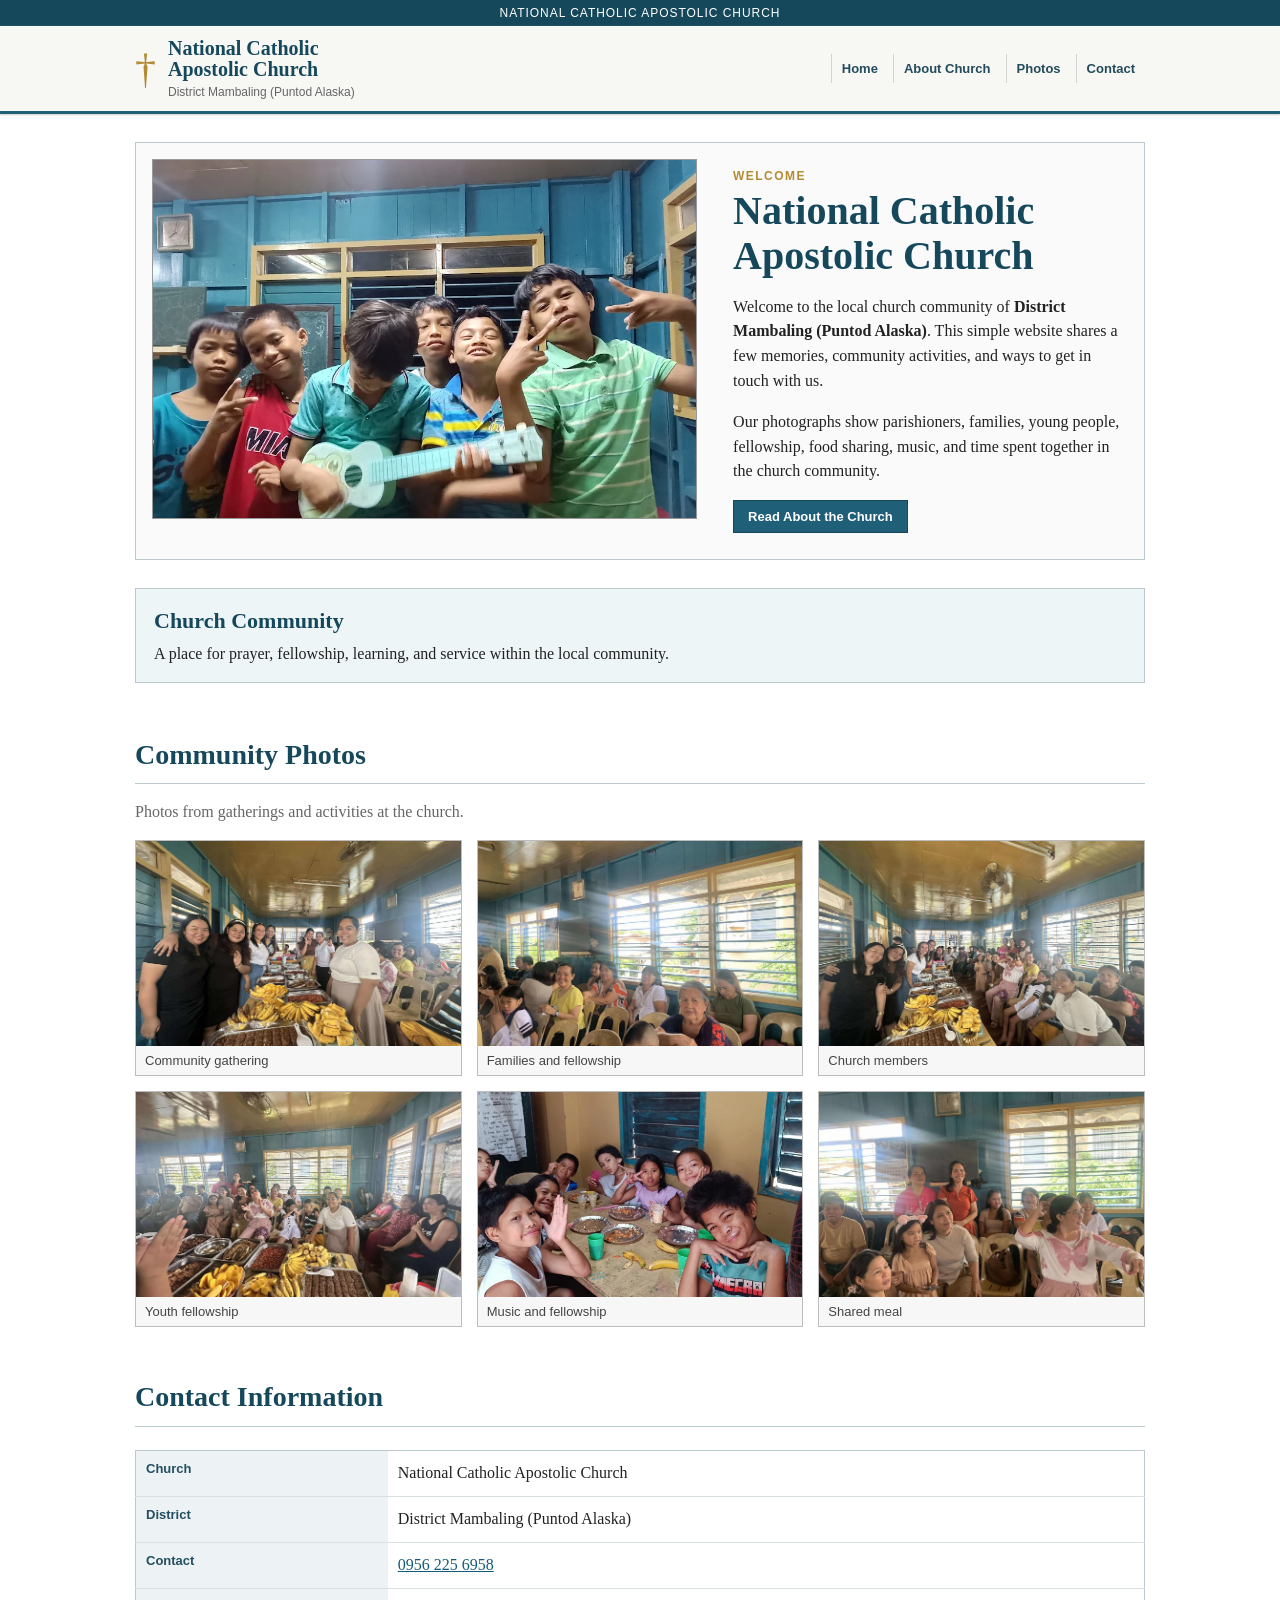
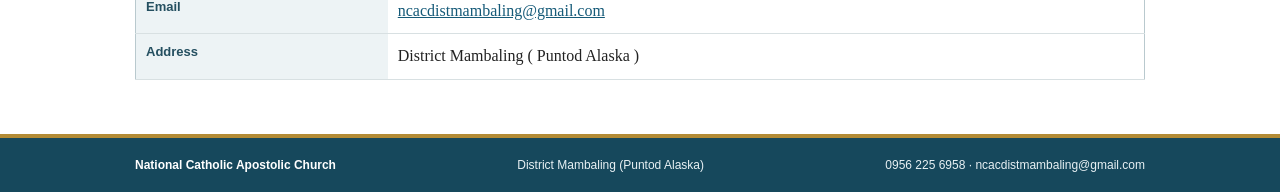
<file: index.html>
<!doctype html>
<html lang="en">
<head>
<meta charset="utf-8">
<meta name="viewport" content="width=device-width, initial-scale=1">
<meta name="description" content="National Catholic Apostolic Church — District Mambaling (Puntod Alaska).">
<title>National Catholic Apostolic Church | District Mambaling</title>
<link rel="stylesheet" href="styles.css">
</head>
<body>
<div class="topbar">NATIONAL CATHOLIC APOSTOLIC CHURCH</div>

<header class="header">
  <div class="wrap header-inner">
    <div class="site-title"><span class="cross">†</span><div><strong>National Catholic<br>Apostolic Church</strong><small>District Mambaling (Puntod Alaska)</small></div></div>
    <nav>
      <a href="index.html">Home</a>
      <a href="about.html">About Church</a>
      <a href="#gallery">Photos</a>
      <a href="#contact">Contact</a>
    </nav>
  </div>
</header>

<main class="wrap">
  <section class="welcome">
    <div class="welcome-photo">
      <img src="church-community-02.webp" alt="Members and young people of the church community">
    </div>
    <div class="welcome-text">
      <p class="small-title">WELCOME</p>
      <h1>National Catholic Apostolic Church</h1>
      <p>Welcome to the local church community of <strong>District Mambaling (Puntod Alaska)</strong>. This simple website shares a few memories, community activities, and ways to get in touch with us.</p>
      <p>Our photographs show parishioners, families, young people, fellowship, food sharing, music, and time spent together in the church community.</p>
      <a class="button" href="about.html">Read About the Church</a>
    </div>
  </section>

  <section class="notice">
    <h2>Church Community</h2>
    <p>A place for prayer, fellowship, learning, and service within the local community.</p>
  </section>

  <section id="gallery" class="section">
    <h2>Community Photos</h2>
    <p class="intro">Photos from gatherings and activities at the church.</p>
    <div class="photo-grid">
      <figure><img src="church-community-01.webp" alt="Church community gathering"><figcaption>Community gathering</figcaption></figure>
      <figure><img src="church-community-03.webp" alt="Families gathered inside the church"><figcaption>Families and fellowship</figcaption></figure>
      <figure><img src="church-community-04.webp" alt="Church members together"><figcaption>Church members</figcaption></figure>
      <figure><img src="church-youth-01.webp" alt="Young people gathered together"><figcaption>Youth fellowship</figcaption></figure>
      <figure><img src="church-community-06.webp" alt="Community gathering with music"><figcaption>Music and fellowship</figcaption></figure>
      <figure><img src="church-community-08.webp" alt="Shared meal and community gathering"><figcaption>Shared meal</figcaption></figure>
    </div>
  </section>

  <section id="contact" class="contact section">
    <h2>Contact Information</h2>
    <table>
      <tr><th>Church</th><td>National Catholic Apostolic Church</td></tr>
      <tr><th>District</th><td>District Mambaling (Puntod Alaska)</td></tr>
      <tr><th>Contact</th><td><a href="tel:09562256958">0956 225 6958</a></td></tr>
      <tr><th>Email</th><td><a href="mailto:ncacdistmambaling@gmail.com">ncacdistmambaling@gmail.com</a></td></tr>
      <tr><th>Address</th><td>District Mambaling ( Puntod Alaska )</td></tr>
    </table>
  </section>
</main>

<footer>
  <div class="wrap footer-inner">
    <strong>National Catholic Apostolic Church</strong>
    <span>District Mambaling (Puntod Alaska)</span>
    <span>0956 225 6958 · ncacdistmambaling@gmail.com</span>
  </div>
</footer>
</body>
</html>
</file>
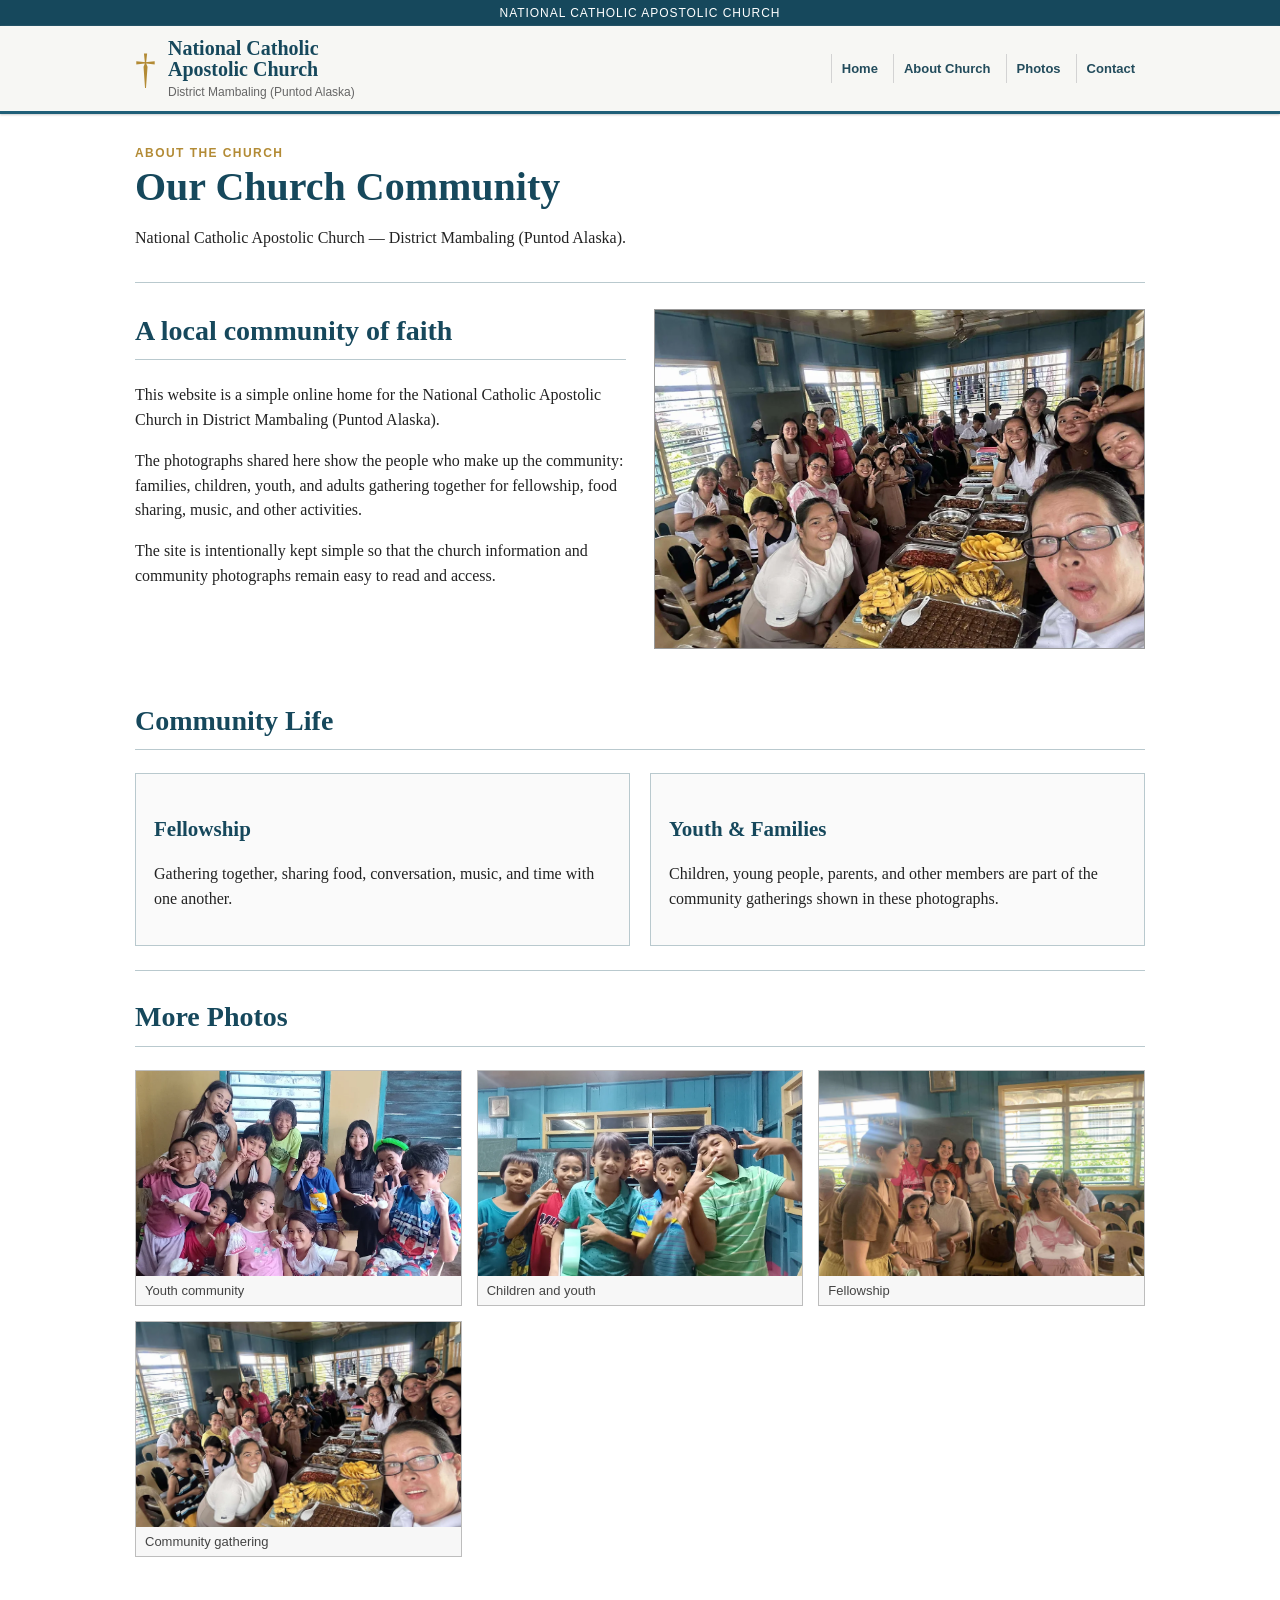
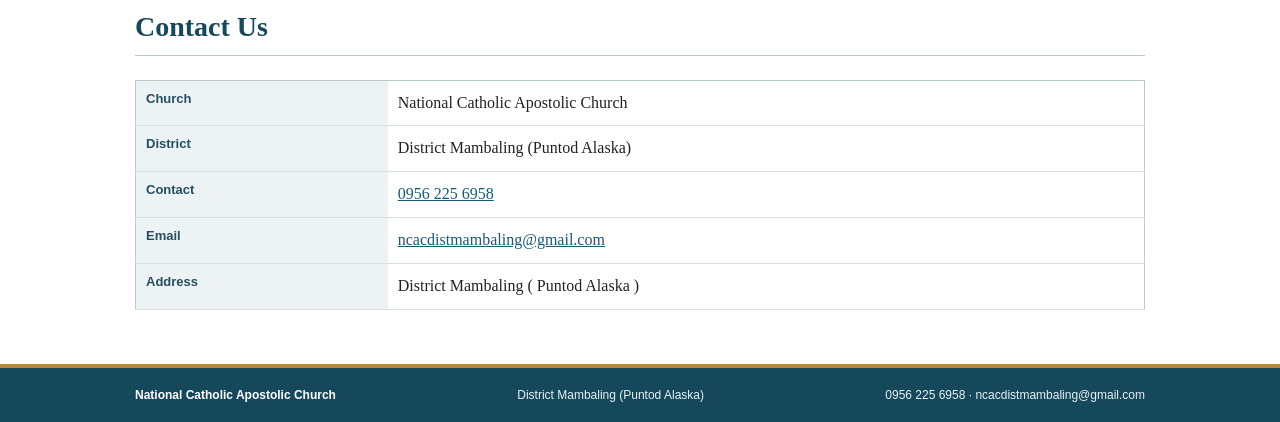
<file: about.html>
<!doctype html>
<html lang="en">
<head>
<meta charset="utf-8">
<meta name="viewport" content="width=device-width, initial-scale=1">
<meta name="description" content="About National Catholic Apostolic Church — District Mambaling (Puntod Alaska).">
<title>About Church | National Catholic Apostolic Church</title>
<link rel="stylesheet" href="styles.css">
</head>
<body>
<div class="topbar">NATIONAL CATHOLIC APOSTOLIC CHURCH</div>
<header class="header">
  <div class="wrap header-inner">
    <div class="site-title"><span class="cross">†</span><div><strong>National Catholic<br>Apostolic Church</strong><small>District Mambaling (Puntod Alaska)</small></div></div>
    <nav>
      <a href="index.html">Home</a>
      <a href="about.html">About Church</a>
      <a href="index.html#gallery">Photos</a>
      <a href="index.html#contact">Contact</a>
    </nav>
  </div>
</header>

<main class="wrap">
  <section class="page-heading">
    <p class="small-title">ABOUT THE CHURCH</p>
    <h1>Our Church Community</h1>
    <p>National Catholic Apostolic Church — District Mambaling (Puntod Alaska).</p>
  </section>

  <section class="about-layout">
    <div>
      <h2>A local community of faith</h2>
      <p>This website is a simple online home for the National Catholic Apostolic Church in District Mambaling (Puntod Alaska).</p>
      <p>The photographs shared here show the people who make up the community: families, children, youth, and adults gathering together for fellowship, food sharing, music, and other activities.</p>
      <p>The site is intentionally kept simple so that the church information and community photographs remain easy to read and access.</p>
    </div>
    <img src="church-community-05.webp" alt="Church members gathered inside the church">
  </section>

  <section class="section">
    <h2>Community Life</h2>
    <div class="two-column">
      <div>
        <h3>Fellowship</h3>
        <p>Gathering together, sharing food, conversation, music, and time with one another.</p>
      </div>
      <div>
        <h3>Youth & Families</h3>
        <p>Children, young people, parents, and other members are part of the community gatherings shown in these photographs.</p>
      </div>
    </div>
  </section>

  <section class="section photo-strip">
    <h2>More Photos</h2>
    <div class="photo-grid">
      <figure><img src="church-youth-02.webp" alt="Young people together"><figcaption>Youth community</figcaption></figure>
      <figure><img src="church-community-09.webp" alt="Children gathered together"><figcaption>Children and youth</figcaption></figure>
      <figure><img src="church-community-10.webp" alt="Church members together"><figcaption>Fellowship</figcaption></figure>
      <figure><img src="church-community-12.webp" alt="Church community gathering"><figcaption>Community gathering</figcaption></figure>
    </div>
  </section>

  <section id="contact" class="section contact">
    <h2>Contact Us</h2>
    <table>
      <tr><th>Church</th><td>National Catholic Apostolic Church</td></tr>
      <tr><th>District</th><td>District Mambaling (Puntod Alaska)</td></tr>
      <tr><th>Contact</th><td><a href="tel:09562256958">0956 225 6958</a></td></tr>
      <tr><th>Email</th><td><a href="mailto:ncacdistmambaling@gmail.com">ncacdistmambaling@gmail.com</a></td></tr>
      <tr><th>Address</th><td>District Mambaling ( Puntod Alaska )</td></tr>
    </table>
  </section>
</main>

<footer>
  <div class="wrap footer-inner">
    <strong>National Catholic Apostolic Church</strong>
    <span>District Mambaling (Puntod Alaska)</span>
    <span>0956 225 6958 · ncacdistmambaling@gmail.com</span>
  </div>
</footer>
</body>
</html>
</file>
<file: styles.css>
/* Simple, old-style church website */
:root{--blue:#1f5f78;--blue-dark:#16485c;--pale:#eef5f7;--gold:#b38b35;--line:#b9c9ce;--text:#222;--muted:#666}
*{box-sizing:border-box}
html{scroll-behavior:smooth}
body{margin:0;background:#fff;color:var(--text);font-family:Georgia,"Times New Roman",serif;font-size:16px;line-height:1.55}
a{color:#155a78}
a:hover{text-decoration:underline}
.wrap{max-width:1050px;margin:0 auto;padding-left:20px;padding-right:20px}
.topbar{background:var(--blue-dark);color:#fff;text-align:center;padding:6px 10px;font:12px Arial,sans-serif;letter-spacing:.08em}
.header{background:#f7f7f4;border-bottom:3px solid var(--blue);box-shadow:0 1px 2px #ccc}
.header-inner{display:flex;align-items:center;justify-content:space-between;gap:20px;padding-top:12px;padding-bottom:12px}
.site-title{display:flex;align-items:center;gap:12px;color:var(--blue-dark)}
.site-title .cross{font-size:42px;color:var(--gold);line-height:1}
.site-title strong{display:block;font:700 20px/1.05 Georgia,"Times New Roman",serif}
.site-title small{display:block;margin-top:5px;color:#666;font:12px Arial,sans-serif}
nav{display:flex;flex-wrap:wrap;gap:5px}
nav a{display:block;padding:7px 10px;color:#234c5c;text-decoration:none;font:600 13px Arial,sans-serif;border-left:1px solid #d3d3d3}
nav a:hover{background:#e4eef1;text-decoration:none}
.welcome{display:grid;grid-template-columns:1.15fr .85fr;gap:28px;margin:28px 0;border:1px solid var(--line);padding:16px;background:#fafafa}
.welcome-photo img{display:block;width:100%;height:360px;object-fit:cover;border:1px solid #999}
.welcome-text{padding:10px 8px}
.small-title{margin:0 0 5px;color:var(--gold);font:bold 12px Arial,sans-serif;letter-spacing:.12em}
h1,h2,h3{color:var(--blue-dark);font-weight:700}
h1{font-size:40px;line-height:1.12;margin:6px 0 16px}
h2{font-size:28px;border-bottom:1px solid var(--line);padding-bottom:7px;margin-top:0}
h3{font-size:21px;margin-bottom:6px}
.button{display:inline-block;background:var(--blue);color:#fff;padding:8px 14px;text-decoration:none;font:bold 13px Arial,sans-serif;border:1px solid var(--blue-dark)}
.button:hover{background:var(--blue-dark);text-decoration:none}
.notice{background:var(--pale);border:1px solid var(--line);padding:15px 18px;margin:26px 0}
.notice h2{font-size:22px;margin:0 0 4px;border:0;padding:0}
.notice p{margin:0}
.section{padding:24px 0}
.intro{margin-top:-8px;color:var(--muted)}
.photo-grid{display:grid;grid-template-columns:repeat(3,1fr);gap:15px}
figure{margin:0;border:1px solid #bdbdbd;background:#f7f7f7}
figure img{display:block;width:100%;height:205px;object-fit:cover}
figcaption{padding:7px 9px;font:13px Arial,sans-serif;color:#444}
.contact table{width:100%;border-collapse:collapse;border:1px solid var(--line)}
.contact th,.contact td{text-align:left;padding:10px;border-bottom:1px solid #d8e0e2;vertical-align:top}
.contact th{width:25%;background:#edf3f5;color:#244f60;font:bold 13px Arial,sans-serif}
.page-heading{padding:32px 0 15px;border-bottom:1px solid var(--line)}
.page-heading h1{margin:3px 0 8px}
.about-layout{display:grid;grid-template-columns:1fr 1fr;gap:28px;padding:26px 0}
.about-layout img{width:100%;height:340px;object-fit:cover;border:1px solid #999}
.two-column{display:grid;grid-template-columns:1fr 1fr;gap:20px}
.two-column>div{border:1px solid var(--line);padding:18px;background:#fafafa}
.photo-strip{border-top:1px solid var(--line)}
footer{margin-top:30px;background:var(--blue-dark);color:#e8f1f4;border-top:4px solid var(--gold);padding:20px 0}
.footer-inner{display:flex;gap:18px;justify-content:space-between;flex-wrap:wrap;font:12px Arial,sans-serif}
.footer-inner strong{color:#fff}
@media(max-width:800px){
  .header-inner{align-items:flex-start;flex-direction:column}
  nav{width:100%}
  .welcome,.about-layout,.two-column{grid-template-columns:1fr}
  .photo-grid{grid-template-columns:1fr 1fr}
  .welcome-photo img{height:300px}
}
@media(max-width:520px){
  h1{font-size:32px}
  .photo-grid{grid-template-columns:1fr}
  .site-title strong{font-size:17px}
  nav a{padding:7px 8px}
  .contact th{width:35%}
}
</file>
